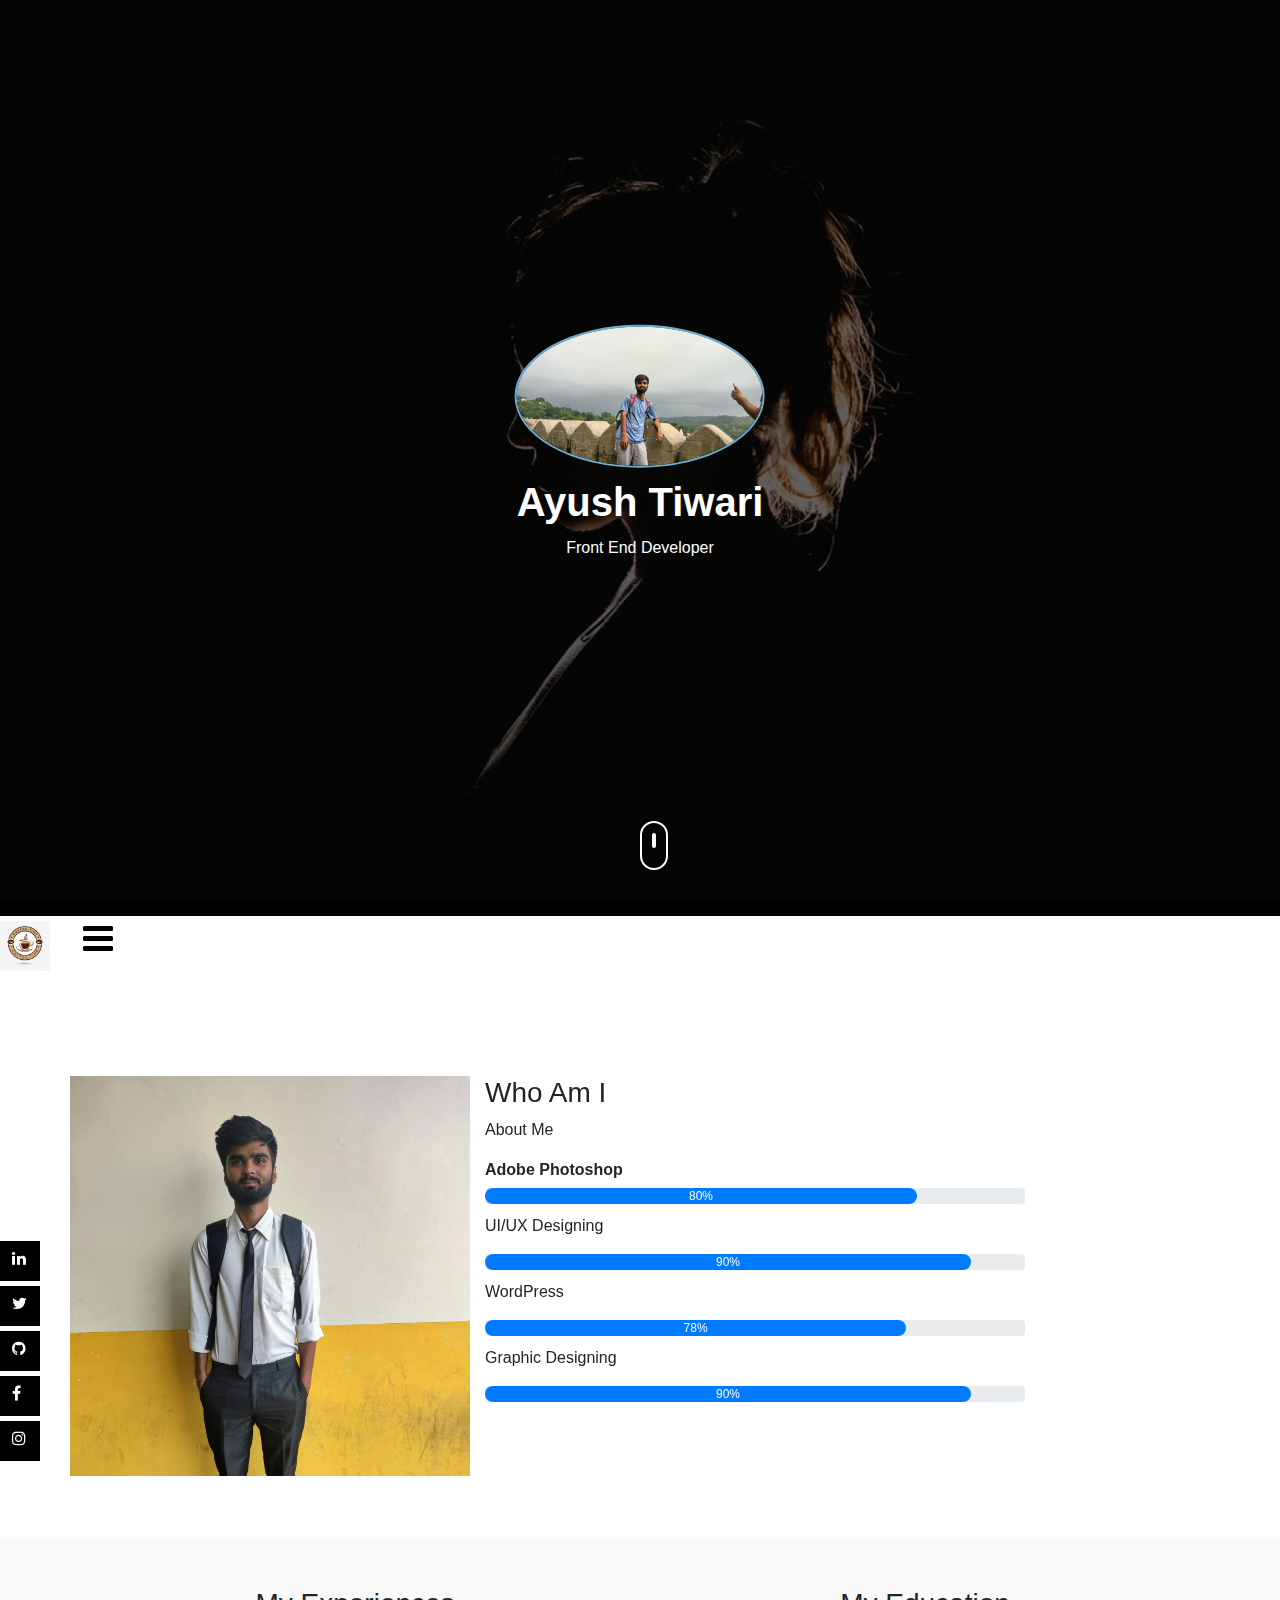
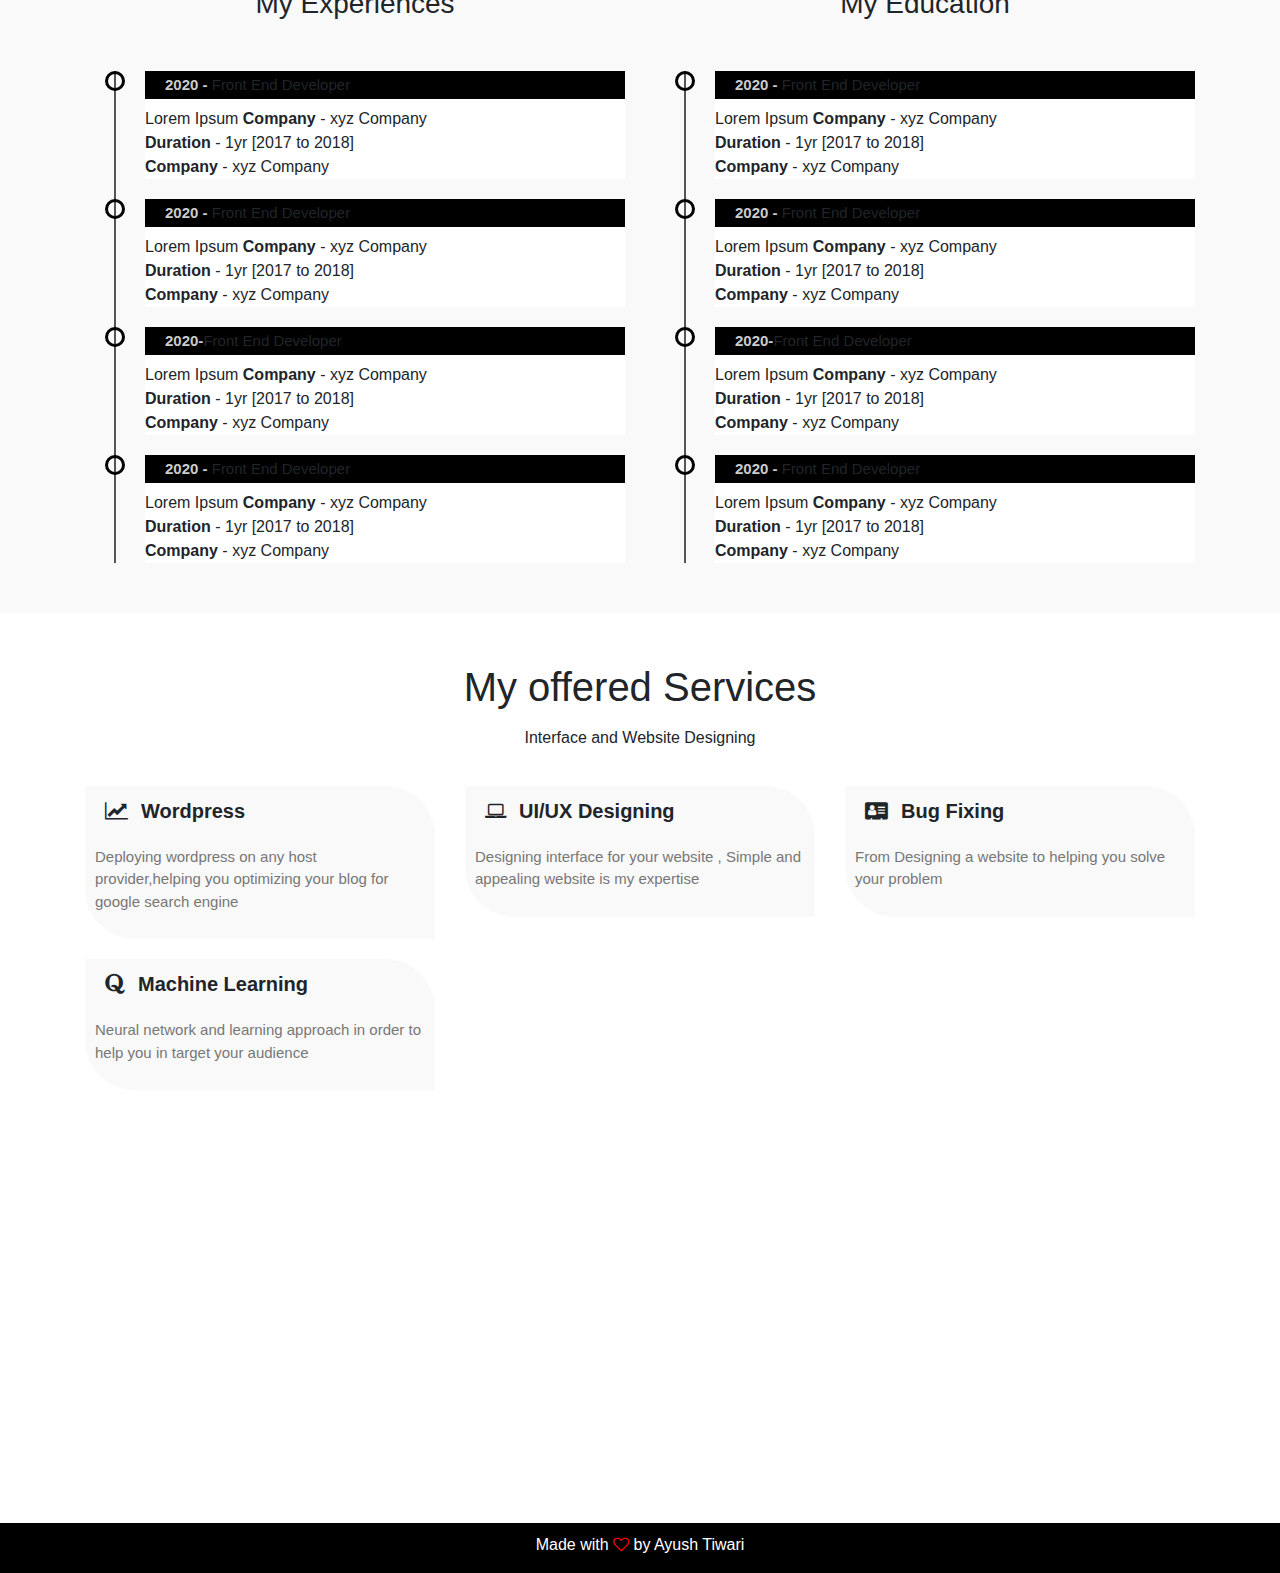
<file: index.html>
<html>
    <head>
         <title>
             Resume Website
         </title>
<link rel="stylesheet" href="c.css">
<link rel="stylesheet" href="https://stackpath.bootstrapcdn.com/bootstrap/4.5.2/css/bootstrap.min.css">
<script src="https://code.jquery.com/jquery-3.5.1.slim.min.js" integrity="sha384-DfXdz2htPH0lsSSs5nCTpuj/zy4C+OGpamoFVy38MVBnE+IbbVYUew+OrCXaRkfj" crossorigin="anonymous"></script>
<script src="https://cdn.jsdelivr.net/npm/popper.js@1.16.1/dist/umd/popper.min.js" integrity="sha384-9/reFTGAW83EW2RDu2S0VKaIzap3H66lZH81PoYlFhbGU+6BZp6G7niu735Sk7lN" crossorigin="anonymous"></script>
<script src="https://stackpath.bootstrapcdn.com/bootstrap/4.5.2/js/bootstrap.min.js" integrity="sha384-B4gt1jrGC7Jh4AgTPSdUtOBvfO8shuf57BaghqFfPlYxofvL8/KUEfYiJOMMV+rV" crossorigin="anonymous"></script>

<link rel="stylesheet" href="https://stackpath.bootstrapcdn.com/font-awesome/4.7.0/css/font-awesome.min.css">
    </head>
    <body>
        <!---------------heder--------->
        <section id="header">
            <div class="container text-center">
               <div class="user-box" >
                   <img src="poto.jpg">
                   <h1> Ayush Tiwari </h1>
                   <p>Front End Developer
                   </p>
               </div>
            </div>
            <div class="scroll-btn">
                <div class="scroll-bar">
                    <a href="#about"><span></span></a>
                 </div>
            </div>

        </section>
        <!------User-info section------->
        <section id="user-info">
            <div class="nav-bar">
            <nav class="navbar navbar-expand-lg"></nav>
                <a class="navbar-brand" href="#"><img src="logo.png"></a>
                <button class="navbar-toggler" type="button" data-toggle="collapse" data-target="#navbarSupportedContent" aria-controls="navbarSupportedContent" aria-expanded="false" aria-label="Toggle navigation">
                  <i class="fa fa-bars"></i>
                  
                </button>
              
                <div class="collapse navbar-collapse" id="navbarSupportedContent">
                  <ul class="navbar-nav:ml-auto">
                    <li class="nav-item">
                      <a class="nav-link" href="#top">About Me</a>
                    </li>
                    <li class="nav-item">
                        <a class="nav-link" href="#about">Resume</a>
                      </li>
                    <li class="nav-item dropdown">
                      <a class="nav-link dropdown-toggle" href="#resume" id="navbarDropdown" role="button" data-toggle="dropdown" aria-haspopup="true" aria-expanded="false">
                        More
                      </a>
                      <div class="dropdown-menu" aria-labelledby="navbarDropdown">
                        <a class="dropdown-item" href="#services">Services</a>
                        <div class="dropdown-divider"></div>
                        <a class="dropdown-item" href="#contact">Contact</a>
                      </div>
                    </li>
                  </ul>
                  <form class="form-inline my-2 my-lg-0">
                    <input class="form-control mr-sm-2" type="search" placeholder="Search" aria-label="Search">
                    <button class="btn btn-outline-success my-2 my-sm-0" type="submit">Search</button>
                  </form>
                </div>
              </nav>
              <!------About-->
              <div class="about container" id="about">
                  <div class="row">
                      <div class="col=md-6 text-center">
                          <img src="profile.jpg" class="profile-img">

                      </div>
                      <div class="col-md-6">
                          <h3>Who Am I </h3>
                          <p>
                              About Me
                          </p>
                      <div class="skills-bar">
                        <p>
                          Adobe Photoshop
                        </p>
                      </div>
                        <div class="progress">
                          <div class="progress-bar" style="width: 80%;">80%</div>
                        </div>
                        <p>
                          UI/UX Designing
                        </p>
                        <div class="progress">
                          <div class="progress-bar" style="width: 90%;">90%</div>
                        </div>
                        <p>
                          WordPress
                        </p>
                        <div class="progress">
                          <div class="progress-bar" style="width: 78%;">78%</div>
                        </div>
                        <p>
                          Graphic Designing
                        </p>
                        <div class="progress">
                          <div class="progress-bar" style="width: 90%;">90%</div>
                        </div>
                      </div>


                      </div>
                  </div>
                
              </div>
            </div>
  <!--------Social-Media-icons--------------->
  <div class="social-icons">
    <ul>
      <a href="https://www.linkedin.com/in/meettheguy/"><li><i class="fa fa-linkedin"></i></li></a>
      <a href="https://twitter.com/twikky737"><li><i class="fa fa-twitter"></i></li></a>
      <a href="https://github.com/ayush737"><li><i class="fa fa-Github"></i></li></a>
      <a href="https://www.facebook.com/tuborgontheway/"><li><i class="fa fa-facebook"></i></li></a>
      <a href="https://www.instagram.com/ayu.tiw/"><li><i class="fa fa-instagram"></i></li></a>
    </ul>
  </div>
<!----Resume-->
<div class="resume" id ="resume">
  <div class="container">
    <div class="row">
      <div class="col-md-6">
        <h3 class="text-center">My Experiences </h3>
        <ul class="timeline">
          <li>
            <h4><span>2020 -</span> Front End Developer</h4>
            <p>Lorem Ipsum
              <b>Company</b> - xyz Company<br>
              <b>Duration</b> - 1yr [2017 to 2018]<br>
              <b>Company</b> - xyz Company<br>
            </p>
          </li>
          <li>
            <h4><span>2020 -</span> Front End Developer</h4>
            <p>Lorem Ipsum
              <b>Company</b> - xyz Company<br>
              <b>Duration</b> - 1yr [2017 to 2018]<br>
              <b>Company</b> - xyz Company<br>
            </p>
          </li>
          <li>
            <h4><span>2020-</span>Front End Developer</h4>
            <p>Lorem Ipsum
              <b>Company</b> - xyz Company<br>
              <b>Duration</b> - 1yr [2017 to 2018]<br>
              <b>Company</b> - xyz Company<br>
            </p>
          </li>
          <li>
            <h4><span>2020 -</span> Front End Developer</h4>
            <p>Lorem Ipsum
              <b>Company</b> - xyz Company<br>
              <b>Duration</b> - 1yr [2017 to 2018]<br>
              <b>Company</b> - xyz Company<br>
            </p>
          </li>
        </ul>
      </div>
      <div class="col-md-6">
        <h3 class="text-center">My Education </h3>
        <ul class="timeline">
          <li>
            <h4><span>2020 -</span> Front End Developer</h4>
            <p>Lorem Ipsum
              <b>Company</b> - xyz Company<br>
              <b>Duration</b> - 1yr [2017 to 2018]<br>
              <b>Company</b> - xyz Company<br>
            </p>
          </li>
          <li>
            <h4><span>2020 -</span> Front End Developer</h4>
            <p>Lorem Ipsum
              <b>Company</b> - xyz Company<br>
              <b>Duration</b> - 1yr [2017 to 2018]<br>
              <b>Company</b> - xyz Company<br>
            </p>
          </li>
          <li>
            <h4><span>2020-</span>Front End Developer</h4>
            <p>Lorem Ipsum
              <b>Company</b> - xyz Company<br>
              <b>Duration</b> - 1yr [2017 to 2018]<br>
              <b>Company</b> - xyz Company<br>
            </p>
          </li>
          <li>
            <h4><span>2020 -</span> Front End Developer</h4>
            <p>Lorem Ipsum
              <b>Company</b> - xyz Company<br>
              <b>Duration</b> - 1yr [2017 to 2018]<br>
              <b>Company</b> - xyz Company<br>
            </p>
          </li>
        </ul>
      </div>

    </div>

  </div>
</div>

<!------Services------>
<div class="services" id="services">
  <div class="container">
    <h1 class="text-center">My offered Services</h1>
    <p class="text-center">Interface and Website Designing</p>
    <div class="row">
      <div class="col-md-4">
        <div class="services-Box">
          <i class="fa fa-line-chart" aria-hidden="true"></i><span>Wordpress</span>
          <p>Deploying wordpress on any host provider,helping you optimizing your blog for google search engine</p>

        </div>

      </div>
      <div class="col-md-4">
        <div class="services-Box">
          <i class="fa fa-laptop" aria-hidden="true"></i><span>UI/UX Designing</span>
          <p>Designing interface for your website , Simple and appealing website is my expertise</p>

        </div>

      </div>
      <div class="col-md-4">
        <div class="services-Box">
          <i class="fa fa-address-card" aria-hidden="true"></i><span>Bug Fixing </span>
          <p>From Designing a website to helping you solve your problem </p>

        </div>

      </div>
      <div class="col-md-4">
        <div class="services-Box">
          <i class="fa fa-quora" aria-hidden="true"></i><span>Machine Learning</span>
          <p>Neural network and learning approach in order to help you in target your audience</p>

        </div>

      </div>
      
    </div>
  </div>

</div>
<!----contact-->
<div class="contact" id="Contact">
  <div class="container text-center">
    <h1>Contact Me</h1>
    <div class="row">
      <div class="col-md-4">
        <i class="fa fa-phone"></i>
        <p> +917379406027</p>
      </div>
      <div class="col-md-4">
        <i class="fa fa-envelope"></i>
        <p>ansul737@hotmail.com</p>
      </div>
      <div class="col-md-4">
        <i class="fa fa-chrome"></i>
        <p> +917379406027</p>
      </div>
    </div>
    <button type="button" class="btn btn-primary"><i class="fa fa-download"></i>Resume</button>
    <button type="button" class="btn btn-primary"><i class="fa fa-rocket"></i>Hire Me</button>
  </div>
  <div class="footer text-center">
    <p>Made with <i class="fa fa-heart-o"></i> by Ayush Tiwari</p>
  </div>
  

</div>


        </section>
        <!-------------Smooth-Scroll--------------------->
        <script src="smooth-scroll.js"></script>
        <script>
          var scroll = new SmoothScroll('a[href*="#"]');
        </script>

     









    </body>
</html>
</file>
<file: c.css>
body
{
    margin: 0;
    padding: 0;
    font-family: sans-serif;
}
#header
{
    height: 100vh;
    background: linear-gradient(rgba(0,0,0,0.6),rgba(0,0,0,0.6)),url(lack.jpg);
    background-position: center;
    background-size: cover;
    background-attachment: fixed;

}
.user-box
{
    top: 50%;
    left: 50%;
    transform: translate(-50%,-50%);
    position: absolute;



}
.user-box img
{
    border-radius: 50%;
    width: 250px;
    border: 2px solid #6caed5;

}
.user-box h1
{
    color: #fff;
    font-weight: bold;
    margin: 10px;
}
.user-box p
{
    color: #fff;

}
.scroll-btn
{
    bottom: 30px;
    position: absolute;
    left: 50%;
    transform: translateX(-50%,);
    border: 2px solid #fff;
    padding: 10px 10px 20px;
    border-radius: 30px;


}
.scroll-bar span
{
    border: 2px solid #fff;
    font-size: 10px;
    border-radius: 30px;
}
.scroll-bar
{
    animation: mover 1s infinite alternate;
}
@keyframes mover
{
    0%{transform: translateY(0);}
    100%{transform: translateY(10px);}

}
/*--------------ABout----------*/
.about
{
    padding-top: 100px;
    margin-bottom: -130px;
}
.profile-img
{
    height: 400px;

}
.nav-bar
{
    top: 0;
    position: relative;
    z-index: 2;

}
.navbar
{
    background-color: #000;

}
.navbar-brand img
{
    height: 50px;

}
.nav-bar .fa-bars
{
    font-size: 35;
    color: #000;
    
}
.navbar-toggler
{
    outline: none;
}
.navbar-nav
{
    float: right;
    text-align: right;
}
.nav-link
{
    color: #000;
}
.skills-bar p
{
    margin-bottom: 6px;
    font-weight: 600;

}
.progress
{
    border-radius: 16px;
    margin-bottom: 10px;
}
.progress-bar
{
    border-radius: 16px;
    background: #000;
}
/*------resume------*/
.resume
{
    margin-top: -50px;
    padding-top: 50px;
    padding-bottom: 30px;
    background: #f9f9f9;
}
.resume h3
{
    margin-bottom: 50px;

}
.timeline
{
    list-style-type: none;
    position: relative;
}
.timeline:before
{
    content: '';
    background: #555;
    display: inline-block;
    position: absolute;
    left: 29px;
    width: 2px;
    height: 100%;
    z-index: 1;

}
.timeline li
{
    margin-top: 20px;
    margin-bottom: 20px;
    margin-left: 20px;
    background: #fff;
}
.timeline li h4
{
    background-color: #000;
    padding: 5px 0 5px 20px;
    column-rule-color: #fff;
    font-size: 15px;
    

}
.timeline li h4 span
{
    font-weight: bold;
    color: #ccc;
}
.timeline li:before
{
    content: '';
    background-attachment: #fff;
    display: inline-block;
    position: absolute;
    border-radius: 50%;
    border: 3px solid #000;
    left: 20px;
    width: 20px;
    height: 20px;
    z-index: 1;
}
/*----------------services-CSS------------*/
.services
{
    padding-top: 50px;
    padding-bottom: 50px;

}
.services h1
{
    margin-bottom: 15px;
}
.services-box
{
    background: #f9f9f9;
    padding: 10px;
    margin-top: 20px;
    border-top-right-radius: 50px;
    border-bottom-left-radius: 50px;

}
.services-box .fa
{
    margin: 0 10px;
    font-size: 20px;

}
.services-box span
{
    margin: 3px;
    font-size: 20px;
    font-weight: bold;
}
.services-box p
{
    font-size: 15px;
    margin-top: 20px;
    color: #777;


}
.services-box:hover
{
    background: #000;
    color: #fff;
    border-top-right-radius: 0;
    border-bottom-left-radius: 0;
    border-bottom-right-radius: 50px;
    border-top-left-radius: 50px;
    transition: 1s;

}
.services-box:hover p
{
    color: #fff;

}
/*-------COntact------*/
.contact
{
    padding-top: 50px;
    background: linear-gradient(rgba(0,0,0,0.6),rgba(0,0,0,0.6)),url(lack.jpg);
    background-position: center;
    background-size: cover;
    background-attachment: fixed;
    color: #fff;
}
.contact .row
{
    padding: 30px 0;
    font-size: 22px;

}
.contact .col-md-4 .fa
{
    padding: 10px;
    font-size: 40px;

}
.contact .btn
{
    padding: 10px 25px 10px 25px;
    margin: 5px;
    border-radius: 30px;
    border: 2px solid #fff;
    background: transparent;
}
.contact .btn:focus
{
    box-shadow: none;
}
.contact .btn:hover
{
    border: 2px solid #000;
    background: #000;
    transition: 0.6s;
}
.contact .btn .fa
{
    margin-right: 10px;

}
.footer
{
    background: #000;
    height: 50px;
    margin-top: 50px;
    color: #fff;
    padding-top: 10px;
}
.fa-heart-o
{
    color: red;
}
/*------Social-icons------*/
.social-icons
{
    top: 50%;
    transform: translateY(-50%);
    position: sticky;
    z-index: 1;
    width: 80px;

}
.social-icons ul
{
    padding: initial;

}
.social-icons ul li
{
    height: 40px;
    width: 40px;
    list-style-type: none;
    padding-left: 12px;
    padding-top: 6px;
    margin-top: 5px;
    color: #fff;
    background: #000;

}
.social-icons ul li:hover
{
    padding-left: 30px;
    width: 80px;
    transition: 1s;
}
</file>
